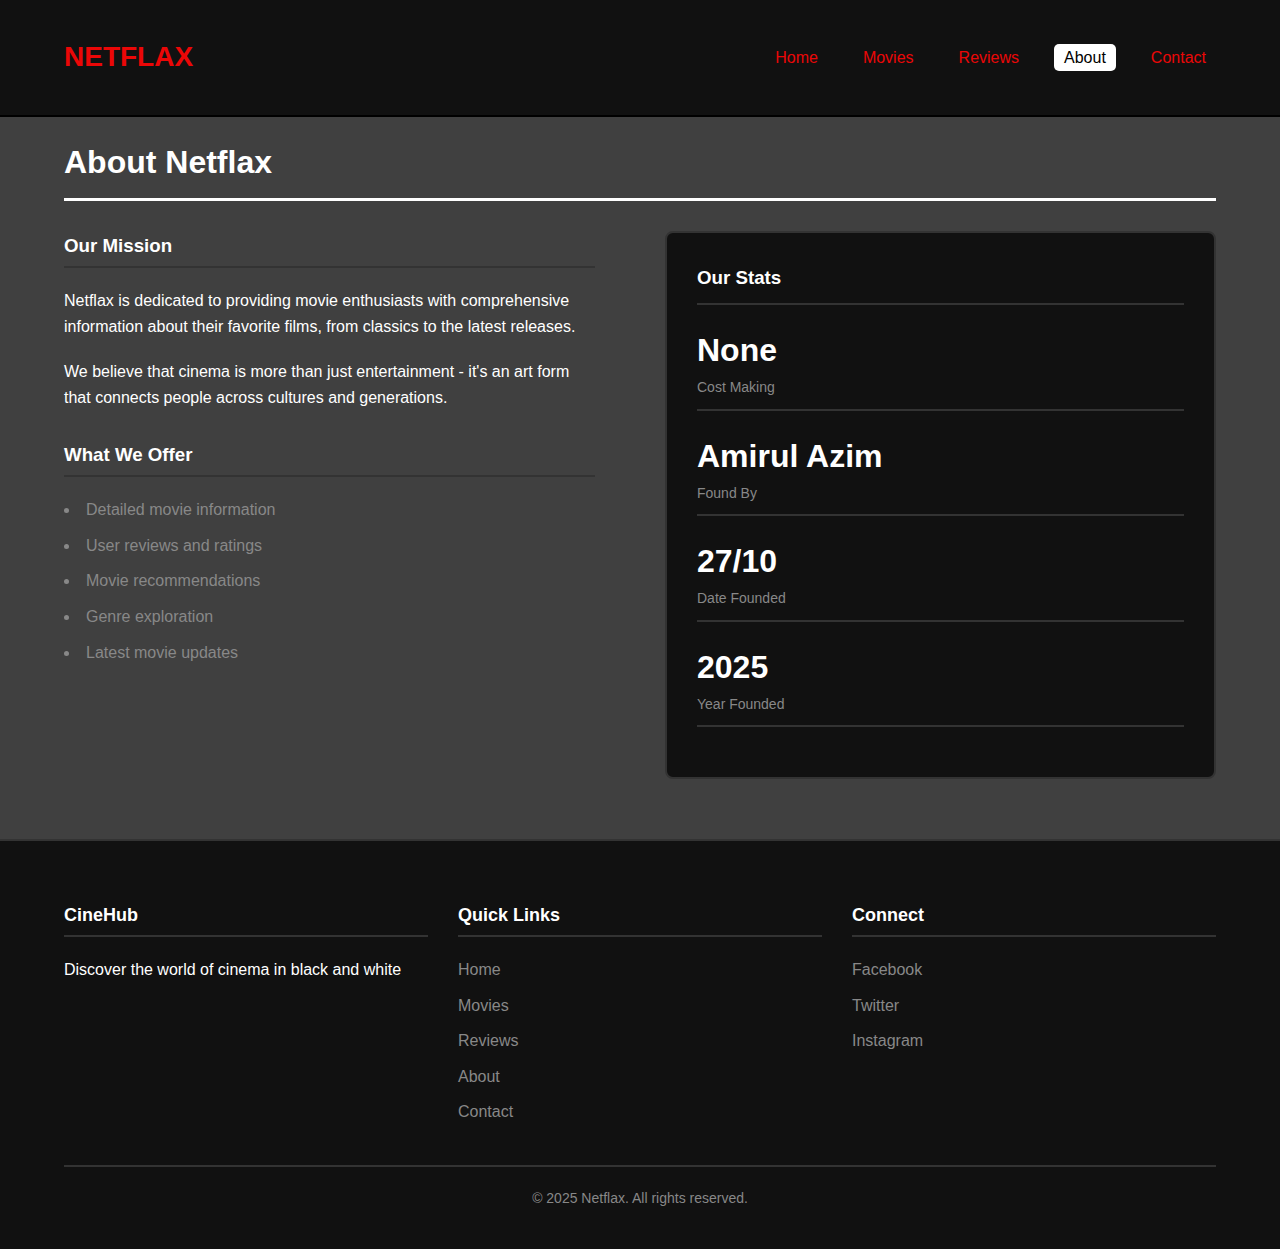
<file: about.html>
<!DOCTYPE html>
<html lang="en">
<head>
    <meta charset="UTF-8">
    <meta name="viewport" content="width=device-width, initial-scale=1.0">
    <title>About Us - Netflax</title>
    <link rel="stylesheet" href="styles.css">
</head>
<body>
    <header>
        <div class="container">
            <nav>
                <div class="logo">NETFLAX</div>
                <ul class="nav-links">
                    <li><a href="index.html">Home</a></li>
                    <li><a href="movies.html">Movies</a></li>
                    <li><a href="reviews.html">Reviews</a></li>
                    <li><a href="about.html" class="active">About</a></li>
                    <li><a href="contact.html">Contact</a></li>
                </ul>
            </nav>
        </div>
    </header>

    <main class="container">
        <h2 class="section-title">About Netflax</h2>
        
        <div class="about-content">
            <div class="about-text">
                <h3>Our Mission</h3>
                <p style="margin-bottom: 20px;">Netflax is dedicated to providing movie enthusiasts with comprehensive information about their favorite films, from classics to the latest releases.</p>
                <p>We believe that cinema is more than just entertainment - it's an art form that connects people across cultures and generations.</p>
                
                <h3 style="margin: 30px 0 20px;">What We Offer</h3>
                <ul>
                    <li>Detailed movie information</li>
                    <li>User reviews and ratings</li>
                    <li>Movie recommendations</li>
                    <li>Genre exploration</li>
                    <li>Latest movie updates</li>
                </ul>
            </div>
            
            <div class="stats-container">
                <h3 style="margin-bottom: 20px; border-bottom: 2px solid #333; padding-bottom: 10px;">Our Stats</h3>
                <div class="stat-item">
                    <div class="stat-number">None</div>
                    <div class="stat-label">Cost Making</div>
                </div>
                <div class="stat-item">
                    <div class="stat-number">Amirul Azim</div>
                    <div class="stat-label">Found By</div>
                </div>
                <div class="stat-item">
                    <div class="stat-number">27/10</div>
                    <div class="stat-label">Date Founded</div>
                </div>
                <div class="stat-item">
                    <div class="stat-number">2025</div>
                    <div class="stat-label">Year Founded</div>
                </div>
            </div>
        </div>
    </main>

    <footer>
        <div class="container">
            <div class="footer-content">
                <div class="footer-column">
                    <h3>CineHub</h3>
                    <p>Discover the world of cinema in black and white</p>
                </div>
                
                <div class="footer-column">
                    <h3>Quick Links</h3>
                    <ul class="footer-links">
                        <li><a href="index.html">Home</a></li>
                        <li><a href="movies.html">Movies</a></li>
                        <li><a href="reviews.html">Reviews</a></li>
                        <li><a href="about.html">About</a></li>
                        <li><a href="contact.html">Contact</a></li>
                    </ul>
                </div>
                
                <div class="footer-column">
                    <h3>Connect</h3>
                    <ul class="footer-links">
                        <li><a href="#">Facebook</a></li>
                        <li><a href="#">Twitter</a></li>
                        <li><a href="#">Instagram</a></li>
                    </ul>
                </div>
            </div>
            
            <div class="copyright">
                <p>&copy; 2025 Netflax. All rights reserved.</p>
            </div>
        </div>
    </footer>

    <script src="script.js"></script>
</body>
</html>
</file>
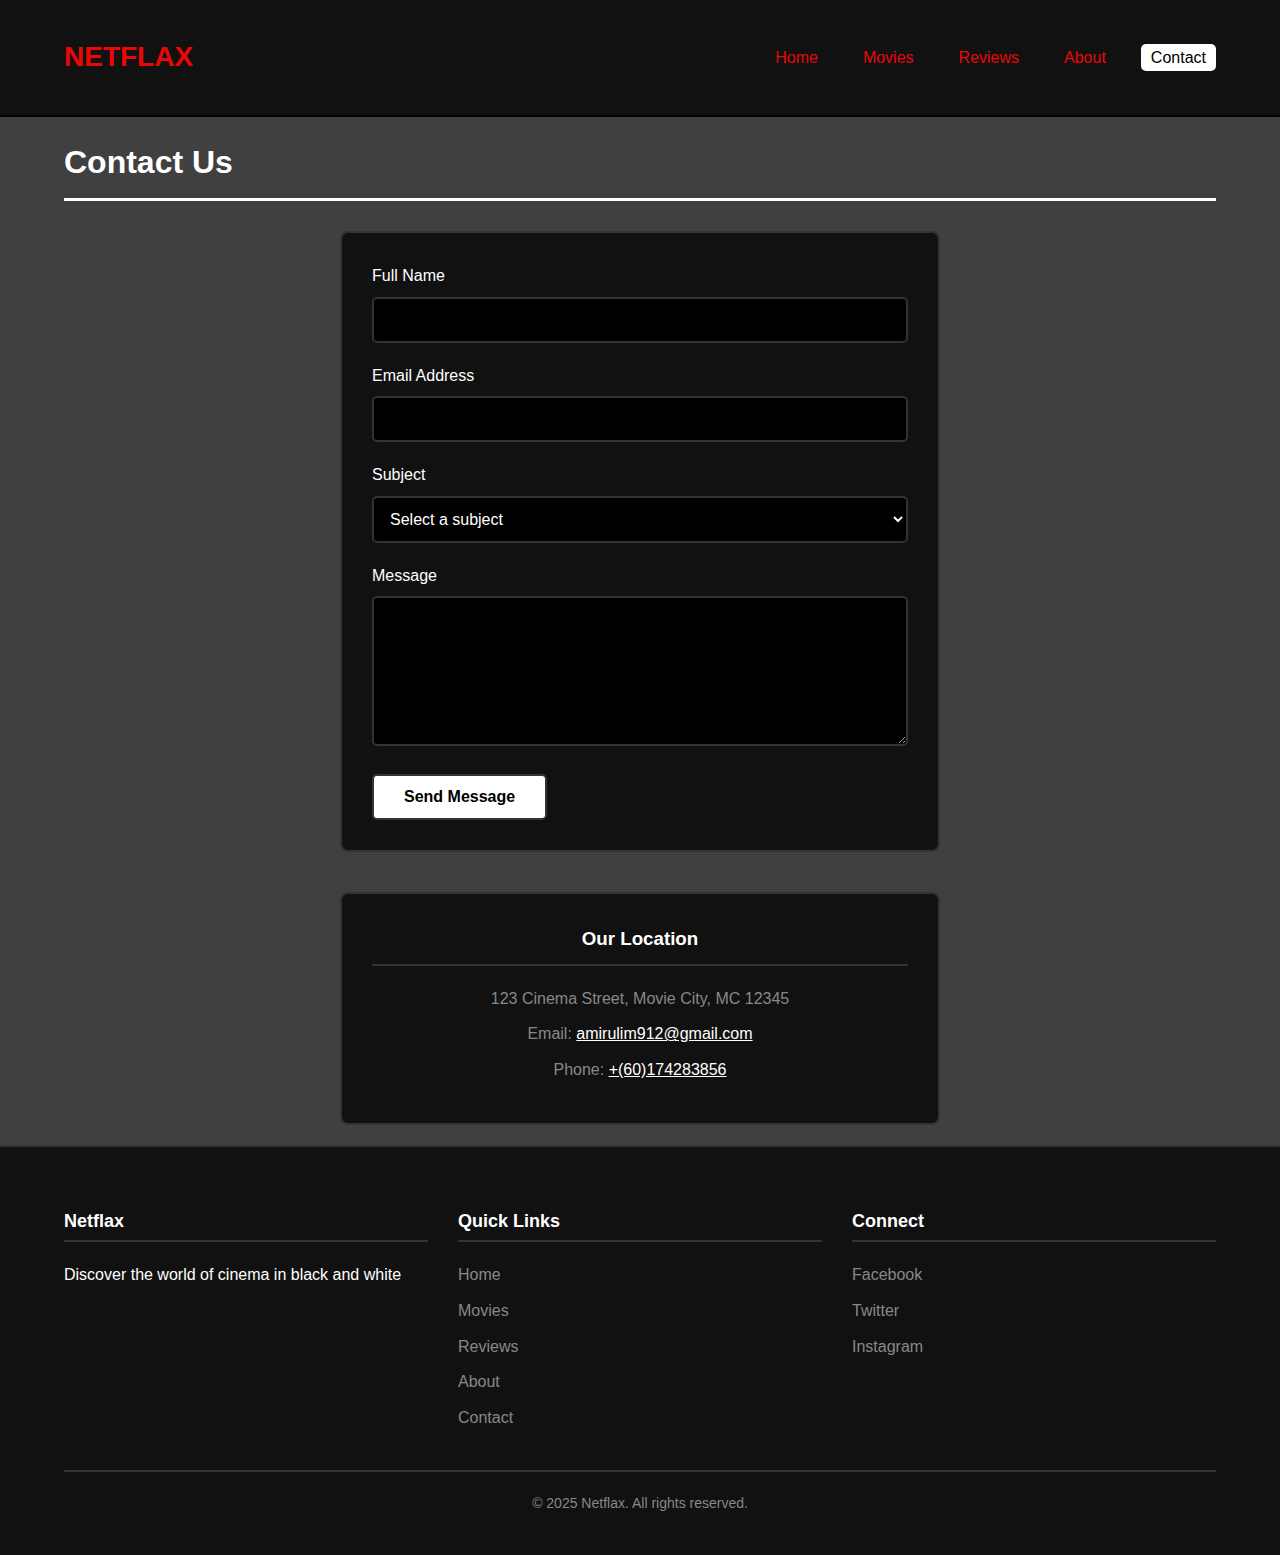
<file: contact.html>
<!DOCTYPE html>
<html lang="en">
<head>
    <meta charset="UTF-8">
    <meta name="viewport" content="width=device-width, initial-scale=1.0">
    <title>Contact Us - Netflax</title>
    <link rel="stylesheet" href="styles.css">
</head>
<body>
    <header>
        <div class="container">
            <nav>
                <div class="logo">NETFLAX</div>
                <ul class="nav-links">
                    <li><a href="index.html">Home</a></li>
                    <li><a href="movies.html">Movies</a></li>
                    <li><a href="reviews.html">Reviews</a></li>
                    <li><a href="about.html">About</a></li>
                    <li><a href="contact.html" class="active">Contact</a></li>
                </ul>
            </nav>
        </div>
    </header>

    <main class="container">
        <h2 class="section-title">Contact Us</h2>
        
        <div class="form-container">
            <form id="contactForm" action="https://formspree.io/f/xjvnqjwr" method="POST">
                <div class="form-group">
                    <label for="name">Full Name</label>
                    <input type="text" id="name" name="name" required>
                </div>
                
                <div class="form-group">
                    <label for="email">Email Address</label>
                    <input type="email" id="email" name="email" required>
                </div>
                
                <div class="form-group">
                    <label for="subject">Subject</label>
                    <select id="subject" name="subject" required>
                        <option value="">Select a subject</option>
                        <option value="general">General Inquiry</option>
                        <option value="technical">Technical Issue</option>
                        <option value="suggestion">Suggestion</option>
                        <option value="partnership">Partnership</option>
                    </select>
                </div>
                
                <div class="form-group">
                    <label for="message">Message</label>
                    <textarea id="message" name="message" required></textarea>
                </div>
                
                <button type="submit" class="btn">Send Message</button>
            </form>
        </div>
        
        <div class="contact-info">
            <h3>Our Location</h3>
            <p>123 Cinema Street, Movie City, MC 12345</p>
            <p>Email: <a href="mailto:Amirulim912@gmail.com" style="color: #ffffff;">amirulim912@gmail.com</a></p>
            <p>Phone: <a href="tel:+60174283856" style="color: #ffffff;">+(60)174283856</a></p>
        </div>
    </main>

    <footer>
        <div class="container">
            <div class="footer-content">
                <div class="footer-column">
                    <h3>Netflax</h3>
                    <p>Discover the world of cinema in black and white</p>
                </div>
                
                <div class="footer-column">
                    <h3>Quick Links</h3>
                    <ul class="footer-links">
                        <li><a href="index.html">Home</a></li>
                        <li><a href="movies.html">Movies</a></li>
                        <li><a href="reviews.html">Reviews</a></li>
                        <li><a href="about.html">About</a></li>
                        <li><a href="contact.html">Contact</a></li>
                    </ul>
                </div>
                
                <div class="footer-column">
                    <h3>Connect</h3>
                    <ul class="footer-links">
                        <li><a href="#">Facebook</a></li>
                        <li><a href="#">Twitter</a></li>
                        <li><a href="#">Instagram</a></li>
                    </ul>
                </div>
            </div>
            
            <div class="copyright">
                <p>&copy; 2025 Netflax. All rights reserved.</p>
            </div>
        </div>
    </footer>

    <script>
        document.getElementById('contactForm').addEventListener('submit', function(e) {
            e.preventDefault();
            
            // Get form data
            const formData = new FormData(this);
            
            // Send form data to Formspree
            fetch('https://formspree.io/f/xjvnqjwr', {
                method: 'POST',
                body: formData,
                headers: {
                    'Accept': 'application/json'
                }
            })
            .then(response => {
                if (response.ok) {
                    alert('Thank you! Your message has been sent successfully.');
                    document.getElementById('contactForm').reset();
                } else {
                    alert('Oops! There was a problem sending your message. Please try again.');
                }
            })
            .catch(error => {
                alert('Oops! There was a problem sending your message. Please try again.');
            });
        });
    </script>
</body>
</html>
</file>
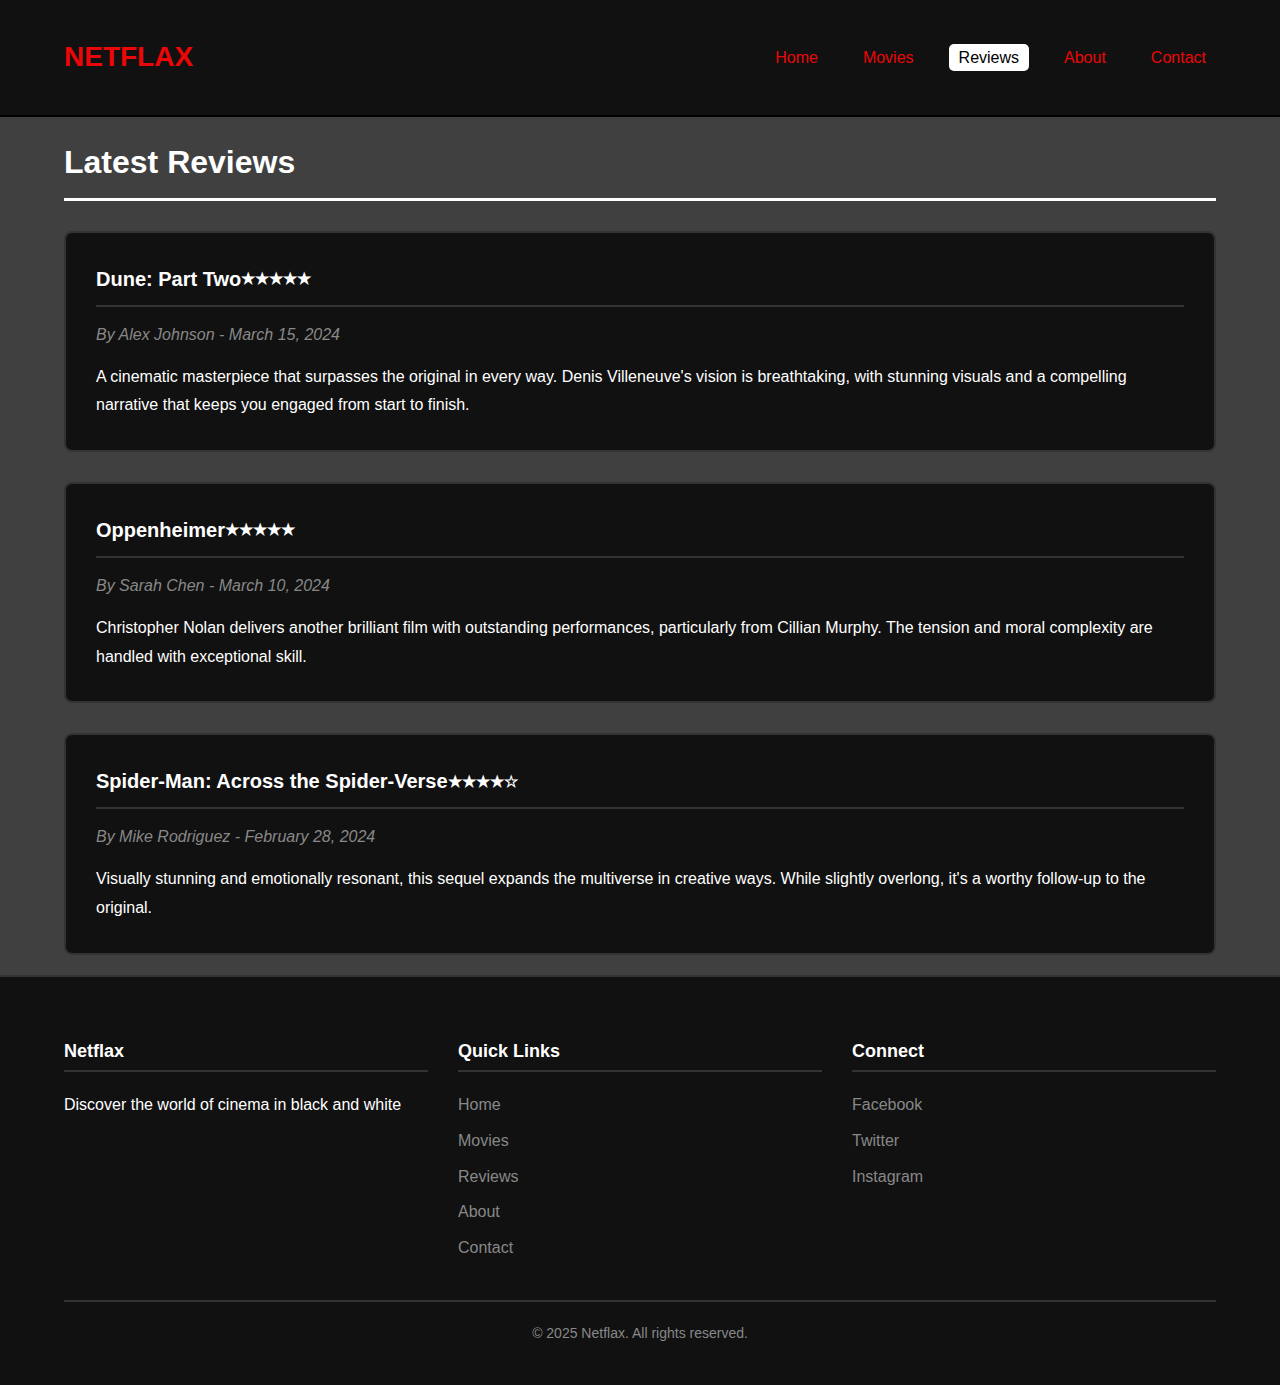
<file: reviews.html>
<!DOCTYPE html>
<html lang="en">
<head>
    <meta charset="UTF-8">
    <meta name="viewport" content="width=device-width, initial-scale=1.0">
    <title>Movie Reviews - Netflax</title>
    <link rel="stylesheet" href="styles.css">
</head>
<body>
    <header>
        <div class="container">
            <nav>
                <div class="logo">NETFLAX</div>
                <ul class="nav-links">
                    <li><a href="index.html">Home</a></li>
                    <li><a href="movies.html">Movies</a></li>
                    <li><a href="reviews.html" class="active">Reviews</a></li>
                    <li><a href="about.html">About</a></li>
                    <li><a href="contact.html">Contact</a></li>
                </ul>
            </nav>
        </div>
    </header>

    <main class="container">
        <h2 class="section-title">Latest Reviews</h2>
        
        <div class="reviews-container">
            <div class="review-card">
                <div class="review-header">
                    <div class="review-movie">Dune: Part Two</div>
                    <div class="review-rating">★★★★★</div>
                </div>
                <div class="review-author">By Alex Johnson - March 15, 2024</div>
                <div class="review-content">
                    A cinematic masterpiece that surpasses the original in every way. Denis Villeneuve's vision is breathtaking, with stunning visuals and a compelling narrative that keeps you engaged from start to finish.
                </div>
            </div>
            
            <div class="review-card">
                <div class="review-header">
                    <div class="review-movie">Oppenheimer</div>
                    <div class="review-rating">★★★★★</div>
                </div>
                <div class="review-author">By Sarah Chen - March 10, 2024</div>
                <div class="review-content">
                    Christopher Nolan delivers another brilliant film with outstanding performances, particularly from Cillian Murphy. The tension and moral complexity are handled with exceptional skill.
                </div>
            </div>
            
            <div class="review-card">
                <div class="review-header">
                    <div class="review-movie">Spider-Man: Across the Spider-Verse</div>
                    <div class="review-rating">★★★★☆</div>
                </div>
                <div class="review-author">By Mike Rodriguez - February 28, 2024</div>
                <div class="review-content">
                    Visually stunning and emotionally resonant, this sequel expands the multiverse in creative ways. While slightly overlong, it's a worthy follow-up to the original.
                </div>
            </div>
        </div>
    </main>

    <footer>
        <div class="container">
            <div class="footer-content">
                <div class="footer-column">
                    <h3>Netflax</h3>
                    <p>Discover the world of cinema in black and white</p>
                </div>
                
                <div class="footer-column">
                    <h3>Quick Links</h3>
                    <ul class="footer-links">
                        <li><a href="index.html">Home</a></li>
                        <li><a href="movies.html">Movies</a></li>
                        <li><a href="reviews.html">Reviews</a></li>
                        <li><a href="about.html">About</a></li>
                        <li><a href="contact.html">Contact</a></li>
                    </ul>
                </div>
                
                <div class="footer-column">
                    <h3>Connect</h3>
                    <ul class="footer-links">
                        <li><a href="#">Facebook</a></li>
                        <li><a href="#">Twitter</a></li>
                        <li><a href="#">Instagram</a></li>
                    </ul>
                </div>
            </div>
            
            <div class="copyright">
                <p>&copy; 2025 Netflax. All rights reserved.</p>
            </div>
        </div>
    </footer>

    <script src="script.js"></script>
</body>
</html>
</file>
<file: styles.css>
/* Global Styles */
* {
    margin: 0;
    padding: 0;
    box-sizing: border-box;
    font-family: 'Arial', sans-serif;
}

body {
    background-color: rgba(0, 0, 0, 0.75);
    color: #ffffff;
    line-height: 1.6;
    min-height: 100vh;
    display: flex;
    flex-direction: column;
}

.container {
    width: 90%;
    max-width: 1200px;
    margin: 0 auto;
    padding: 20px 0;
}

/* Header Styles */
header {
    background-color: #111111;
    padding: 15px 0;
    border-bottom: 2px solid #000000;
    position: sticky;
    top: 0;
    z-index: 100;
}

.logo {
    font-size: 28px;
    font-weight: bold;
    color: #eb0707;
    display: inline-block;
}

/* Navigation Menu */
nav {
    display: flex;
    justify-content: space-between;
    align-items: center;
}

.nav-links {
    display: flex;
    list-style: none;
}

.nav-links li {
    margin-left: 25px;
}

.nav-links a {
    color:  #eb0707;
    text-decoration: none;
    font-weight: 500;
    transition: color 0.3s;
    padding: 5px 10px;
    border-radius: 5px;
}

.nav-links a:hover,
.nav-links a.active {
    color: #000000;
    background-color: #ffffff;
}

/* Main Content */
main {
    flex: 1;
    padding: 40px 0;
}

.hero {
    background: linear-gradient(rgba(0, 0, 0, 0.7), rgba(0, 0, 0, 0.7)), 
                url('https://images.unsplash.com/photo-1489599809505-7c8e1c1bf527?ixlib=rb-1.2.1&auto=format&fit=crop&w=1350&q=80');
    background-size: cover;
    background-position: center;
    height: 400px;
    display: flex;
    align-items: center;
    justify-content: center;
    text-align: center;
    margin-bottom: 40px;
    border: 2px solid #333;
}

.hero-content {
    max-width: 800px;
    padding: 20px;
}

.hero h1 {
    font-size: 48px;
    margin-bottom: 20px;
    color: white;
}

.hero p {
    font-size: 20px;
    margin-bottom: 30px;
}

.btn {
    display: inline-block;
    background-color: #ffffff;
    color: #000000;
    padding: 12px 30px;
    border-radius: 5px;
    text-decoration: none;
    font-weight: bold;
    transition: all 0.3s;
    border: 2px solid #333;
    cursor: pointer;
    font-size: 16px;
}

.btn:hover {
    background-color: #000000;
    color: #ffffff;
    border-color: #ffffff;
}

/* Movie Grid */
.section-title {
    font-size: 32px;
    margin-bottom: 30px;
    border-bottom: 3px solid #ffffff;
    padding-bottom: 10px;
}

.movie-grid {
    display: grid;
    grid-template-columns: repeat(auto-fill, minmax(250px, 1fr));
    gap: 30px;
    margin-bottom: 50px;
}

.movie-card {
    background-color: #111111;
    border-radius: 8px;
    overflow: hidden;
    transition: transform 0.3s;
    border: 2px solid #333;
}

.movie-card:hover {
    transform: translateY(-5px);
    border-color: #ffffff;
}

.movie-poster {
    width: 100%;
    height: 350px;
    object-fit: cover;
    border-bottom: 2px solid #333;
}

.movie-info {
    padding: 20px;
}

.movie-title {
    font-size: 18px;
    margin-bottom: 10px;
    color: white;
}

.movie-year {
    color: #888;
    font-size: 14px;
    margin-bottom: 10px;
}

.movie-rating {
    display: flex;
    align-items: center;
    color: #ffffff;
}

/* Footer */
footer {
    background-color: #111111;
    padding: 40px 0 20px;
    margin-top: auto;
    border-top: 2px solid #333;
}

.footer-content {
    display: grid;
    grid-template-columns: repeat(auto-fit, minmax(200px, 1fr));
    gap: 30px;
    margin-bottom: 30px;
}

.footer-column h3 {
    color: #ffffff;
    margin-bottom: 20px;
    font-size: 18px;
    border-bottom: 2px solid #333;
    padding-bottom: 5px;
}

.footer-links {
    list-style: none;
}

.footer-links li {
    margin-bottom: 10px;
}

.footer-links a {
    color: #888;
    text-decoration: none;
    transition: color 0.3s;
}

.footer-links a:hover {
    color: #ffffff;
}

.copyright {
    text-align: center;
    padding-top: 20px;
    border-top: 2px solid #333;
    color: #888;
    font-size: 14px;
}

/* Form Styles */
.form-container {
    background-color: #111111;
    padding: 30px;
    border-radius: 8px;
    max-width: 600px;
    margin: 0 auto 40px;
    border: 2px solid #333;
}

.form-group {
    margin-bottom: 20px;
}

label {
    display: block;
    margin-bottom: 8px;
    font-weight: 500;
    color: #ffffff;
}

input, select, textarea {
    width: 100%;
    padding: 12px;
    background-color: #000000;
    border: 2px solid #333;
    border-radius: 5px;
    color: white;
    font-size: 16px;
}

input:focus, select:focus, textarea:focus {
    outline: none;
    border-color: #ffffff;
}

textarea {
    height: 150px;
    resize: vertical;
}

/* Table Styles */
table {
    width: 100%;
    border-collapse: collapse;
    margin: 20px 0 40px;
    background-color: #111111;
    border: 2px solid #333;
}

th, td {
    padding: 12px 15px;
    text-align: left;
    border-bottom: 2px solid #333;
}

th {
    background-color: #111111;
    color: #ffffff;
    font-weight: 600;
}

tr:hover {
    background-color: #222222;
}

/* Reviews Page Styles */
.reviews-container {
    display: flex;
    flex-direction: column;
    gap: 30px;
}

.review-card {
    background-color: #111111;
    border-radius: 8px;
    padding: 30px;
    border: 2px solid #333;
}

.review-header {
    display: flex;
    justify-content: between;
    align-items: center;
    margin-bottom: 15px;
    border-bottom: 2px solid #333;
    padding-bottom: 10px;
}

.review-movie {
    font-size: 20px;
    font-weight: bold;
    color: #ffffff;
}

.review-rating {
    color: #ffffff;
    font-weight: bold;
}

.review-author {
    color: #888;
    font-style: italic;
    margin-bottom: 15px;
}

.review-content {
    line-height: 1.8;
}

/* About Page Styles */
.about-content {
    display: grid;
    grid-template-columns: 1fr 1fr;
    gap: 50px;
    margin-bottom: 40px;
}

.about-text {
    padding-right: 20px;
}

.about-text h3 {
    color: #ffffff;
    margin-bottom: 20px;
    border-bottom: 2px solid #333;
    padding-bottom: 5px;
}

.about-text ul {
    list-style-position: inside;
    margin-bottom: 30px;
}

.about-text li {
    margin-bottom: 10px;
    color: #888;
}

.stats-container {
    background-color: #111111;
    padding: 30px;
    border-radius: 8px;
    border: 2px solid #333;
}

.stat-item {
    margin-bottom: 20px;
    border-bottom: 2px solid #333;
    padding-bottom: 10px;
}

.stat-number {
    font-size: 32px;
    font-weight: bold;
    color: #ffffff;
}

.stat-label {
    color: #888;
    font-size: 14px;
}

/* Contact Info Styles */
.contact-info {
    background-color: #111111;
    padding: 30px;
    border-radius: 8px;
    max-width: 600px;
    margin: 0 auto;
    text-align: center;
    border: 2px solid #333;
}

.contact-info h3 {
    color: #ffffff;
    margin-bottom: 20px;
    border-bottom: 2px solid #333;
    padding-bottom: 10px;
}

.contact-info p {
    margin-bottom: 10px;
    color: #888;
}

/* Latest Movies Badge */
.latest-badge {
    background-color: #ffffff;
    color: #000000;
    padding: 4px 8px;
    border-radius: 4px;
    font-size: 12px;
    font-weight: bold;
    position: absolute;
    top: 10px;
    right: 10px;
}

.movie-card {
    position: relative;
}

/* Responsive Design */
@media (max-width: 768px) {
    .nav-links {
        display: none;
    }
    
    .hero h1 {
        font-size: 36px;
    }
    
    .hero p {
        font-size: 18px;
    }
    
    .movie-grid {
        grid-template-columns: repeat(auto-fill, minmax(200px, 1fr));
    }
    
    .about-content {
        grid-template-columns: 1fr;
        gap: 30px;
    }
    
    .about-text {
        padding-right: 0;
    }
    
    .footer-content {
        grid-template-columns: 1fr;
        gap: 20px;
    }
    
    .container {
        width: 95%;
    }
}
/* Movie Popup Styles */
.movie-popup-overlay {
    position: fixed;
    top: 0;
    left: 0;
    width: 100%;
    height: 100%;
    background-color: rgba(0, 0, 0, 0.9);
    display: flex;
    justify-content: center;
    align-items: center;
    z-index: 1000;
    padding: 20px;
}

.movie-popup {
    background-color: #111111;
    border-radius: 10px;
    max-width: 800px;
    width: 100%;
    max-height: 90vh;
    overflow-y: auto;
    border: 2px solid #333;
    box-shadow: 0 10px 30px rgba(0, 0, 0, 0.5);
}

.popup-header {
    display: flex;
    justify-content: space-between;
    align-items: center;
    padding: 20px 30px;
    border-bottom: 2px solid #333;
    background-color: #111111;
    position: sticky;
    top: 0;
    z-index: 10;
}

.popup-header h2 {
    color: #ffffff;
    margin: 0;
    font-size: 24px;
}

.close-popup {
    color: #ffffff;
    font-size: 28px;
    cursor: pointer;
    background: none;
    border: none;
    width: 40px;
    height: 40px;
    display: flex;
    align-items: center;
    justify-content: center;
    transition: color 0.3s;
}

.close-popup:hover {
    color: #eb0707;
}

.popup-content {
    display: grid;
    grid-template-columns: 300px 1fr;
    gap: 30px;
    padding: 30px;
}

.popup-poster img {
    width: 100%;
    border-radius: 8px;
    border: 2px solid #333;
}

.popup-details {
    color: #ffffff;
}

.popup-rating {
    font-size: 20px;
    margin-bottom: 20px;
    color: #ffffff;
    font-weight: bold;
}

.popup-section {
    margin-bottom: 25px;
}

.popup-section h3 {
    color: #ffffff;
    margin-bottom: 15px;
    border-bottom: 2px solid #333;
    padding-bottom: 8px;
    font-size: 20px;
}

.popup-section p {
    line-height: 1.6;
    color: #cccccc;
    font-size: 16px;
}

.cast-grid {
    display: grid;
    grid-template-columns: 1fr;
    gap: 8px;
}

.cast-member {
    background-color: #000000;
    padding: 10px 15px;
    border-radius: 5px;
    border: 1px solid #333;
    color: #cccccc;
    font-size: 14px;
}

/* Make movie cards clickable */
.movie-card {
    cursor: pointer;
    transition: transform 0.3s;
}

.movie-card:hover {
    transform: translateY(-5px);
}

/* Responsive design for popup */
@media (max-width: 768px) {
    .popup-content {
        grid-template-columns: 1fr;
        gap: 20px;
        padding: 20px;
    }
    
    .popup-poster {
        text-align: center;
    }
    
    .popup-poster img {
        max-width: 250px;
    }
    
    .popup-header {
        padding: 15px 20px;
    }
    
    .popup-header h2 {
        font-size: 20px;
    }
}

@media (max-width: 480px) {
    .movie-popup-overlay {
        padding: 10px;
    }
    
    .popup-content {
        padding: 15px;
    }
    
    .popup-header {
        padding: 12px 15px;
    }
    
    .popup-header h2 {
        font-size: 18px;
    }
}
</file>
